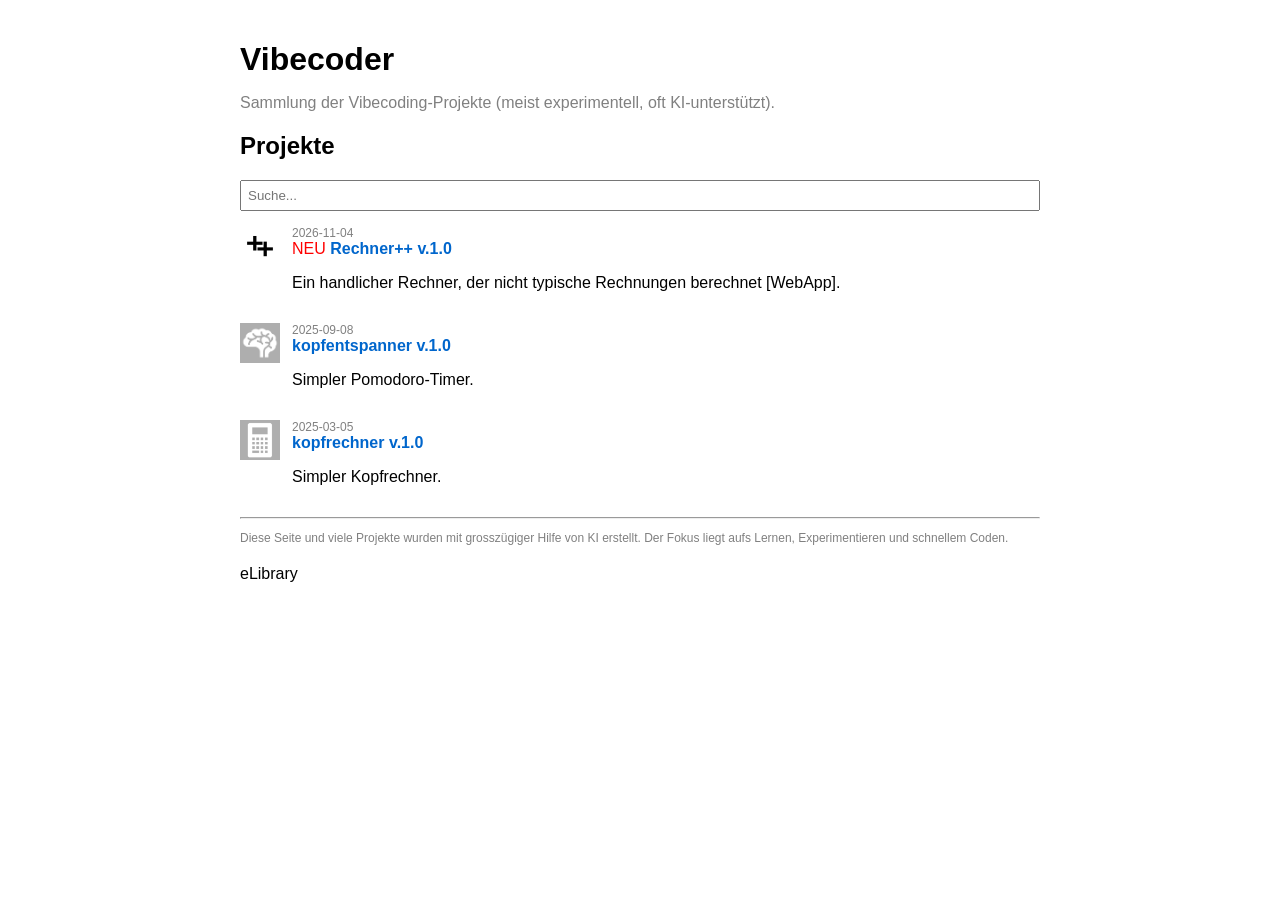
<file: index.html>
<!DOCTYPE html>
<html lang="de">
<head>
    <meta charset="UTF-8">
    <meta name="viewport" content="width=device-width, initial-scale=1.0, viewport-fit=cover">
    <meta name="apple-mobile-web-app-capable" content="yes">
    <meta name="apple-mobile-web-app-status-bar-style" content="black-translucent">

    <title>vibecoder v.1.0</title>
    <link rel="stylesheet" href="styles.css">

    <link rel="icon" href="favicon/vibecoder.jpg" type="image/png">
    <link rel="apple-touch-icon" href="favicon/vibecoder.jpg">
    <meta name="apple-mobile-web-app-title" content="Tutor Assistant">
</head>

<body>

<h1>Vibecoder</h1>
<p class="subtitle">
Sammlung der Vibecoding-Projekte (meist experimentell, oft KI-unterstützt).
</p>

<h2>Projekte</h2>

<div class="topbar">
    <input placeholder="Suche..." oninput="suche(this.value)">
</div>

<div class="project">
    <img src="favicon/rechner-plusplus.jpg" class="logo">
    <div>
        <div class="date">2026-11-04</div>
        <span style="color: red;">NEU</span>
        <a href="projects/rechner-plusplus/index.html" target="_blank"><b>Rechner++ v.1.0</b></a>
        <p>Ein handlicher Rechner, der nicht typische Rechnungen berechnet [WebApp].</p>
    </div>
</div>

<div class="project">
    <img src="favicon/kopfentspanner.jpeg" class="logo">
    <div>
        <div class="date">2025-09-08</div>
        <a href="projects/kopfentspanner/index.html" target="_blank"><b>kopfentspanner v.1.0</b></a>
        <p>Simpler Pomodoro-Timer.</p>
    </div>
</div>

<div class="project">
    <img src="favicon/kopfrechner.jpg" class="logo">
    <div>
        <div class="date">2025-03-05</div>
        <a href="projects/kopfrechner/index.html" target="_blank"><b>kopfrechner v.1.0</b></a>
        <p>Simpler Kopfrechner.</p>
    </div>
</div>

<hr>

<p style="font-size: 12px; color: gray;">Diese Seite und viele Projekte wurden mit grosszügiger Hilfe von KI erstellt. Der Fokus liegt aufs Lernen, Experimentieren und schnellem Coden.</p>
<div class="link-container">
    <a href="http://rr-utilities.github.io/elibrary">eLibrary</a>
</div>

</body>

<script>
    function suche(text) {
    let projects = document.querySelectorAll(".project");

    projects.forEach(p => {
        let content = p.innerText.toLowerCase();
        p.style.display = content.includes(text.toLowerCase()) ? "block" : "none";
    });
    }
</script>

</html>
</file>
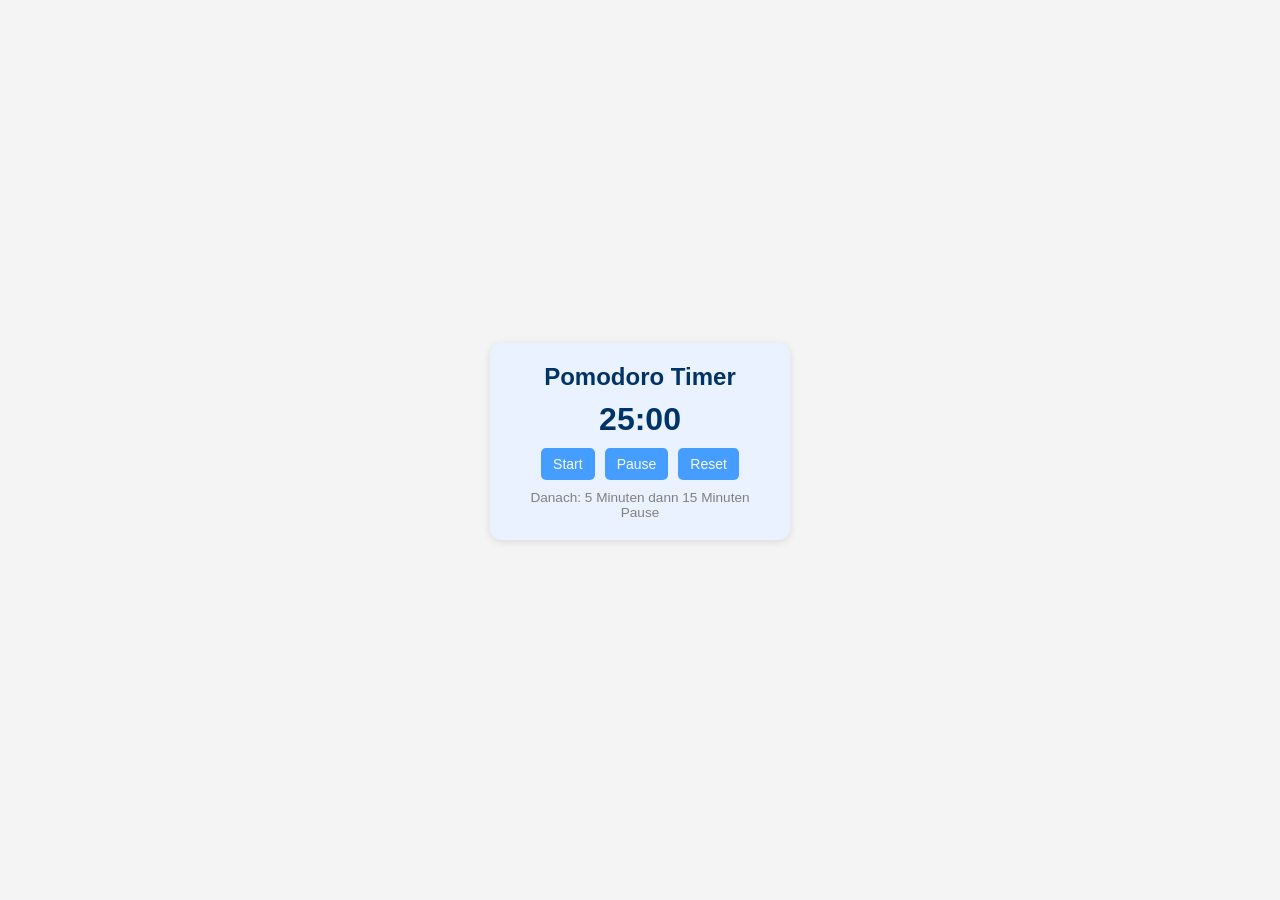
<file: projects/kopfentspanner/index.html>
<!DOCTYPE html>
<html lang="de">
<head>
    <meta charset="UTF-8">
    <meta name="viewport" content="width=device-width, initial-scale=1.0">
    <title>kopfentspanner v.1.0</title>
    <style>
        * {
            margin: 0;
            padding: 0;
            box-sizing: border-box;
            font-family: Arial, sans-serif;
        }

        body {
            display: flex;
            flex-direction: column;
            justify-content: center;
            align-items: center;
            height: 100vh;
            background: #f4f4f4;
            text-align: center;
        }

        h1 {
            margin-bottom: 15px;
        }

        p {
            margin-top: 10px;
        }

        .pomodoro-box {
            background-color: #eaf1ff;
            padding: 20px;
            margin: 30px auto;
            border-radius: 12px;
            box-shadow: 0 2px 8px rgba(0, 0, 0, 0.1);
            max-width: 300px;
            width: 90%;
        }

        .pomodoro-box h2 {
            margin-bottom: 10px;
            color: #003366;
        }

        .pomodoro-display {
            font-size: 2rem;
            font-weight: bold;
            margin: 10px 0;
            color: #003366;
        }

        .pomodoro-buttons {
            display: flex;
            justify-content: center;
            gap: 10px;
            margin-top: 10px;
        }

        .pomodoro-buttons button {
            padding: 8px 12px;
            font-size: 14px;
            background-color: #007bff;
            color: white;
            border: none;
            border-radius: 5px;
            opacity: 0.7;
        }

        .pomodoro-hint {
            font-size: 0.85rem;
            color: gray;
            margin-top: 10px;
        }
    </style>
</head>

<body>
    <div style="flex-grow: 1;"></div>

    <div class="pomodoro-box">
        <h2>Pomodoro Timer</h2>
        <div class="pomodoro-display">25:00</div>
        <div class="pomodoro-buttons">
            <button>Start</button>
            <button>Pause</button>
            <button>Reset</button>
        </div>
        <p class="pomodoro-hint">Danach: 5 Minuten dann 15 Minuten Pause</p>
    </div>

    <div style="flex-grow: 1;"></div>

    <br>

    <script>
        let pomodoroDuration = 25 * 60;
        let timeLeft = pomodoroDuration;
        let timerRunning = false;
        let timerInterval;

        const display = document.querySelector(".pomodoro-display");
        const [startBtn, pauseBtn, resetBtn] = document.querySelectorAll(".pomodoro-buttons button");

        function updateDisplay() {
            const minutes = Math.floor(timeLeft / 60);
            const seconds = timeLeft % 60;
            display.textContent = `${String(minutes).padStart(2, '0')}:${String(seconds).padStart(2, '0')}`;
        }

        function startTimer() {
            if (!timerRunning) {
                timerInterval = setInterval(() => {
                    if (timeLeft > 0) {
                        timeLeft--;
                        updateDisplay();
                    } else {
                        clearInterval(timerInterval);
                        timerRunning = false;
                    }
                }, 1000);
                timerRunning = true;
            }
        }

        function pauseTimer() {
            clearInterval(timerInterval);
            timerRunning = false;
        }

        function resetTimer() {
            clearInterval(timerInterval);
            timerRunning = false;
            timeLeft = pomodoroDuration;
            updateDisplay();
        }

        startBtn.disabled = false;
        pauseBtn.disabled = false;
        resetBtn.disabled = false;

        startBtn.addEventListener("click", startTimer);
        pauseBtn.addEventListener("click", pauseTimer);
        resetBtn.addEventListener("click", resetTimer);

        updateDisplay();
    </script>
</body>
</html>
</file>
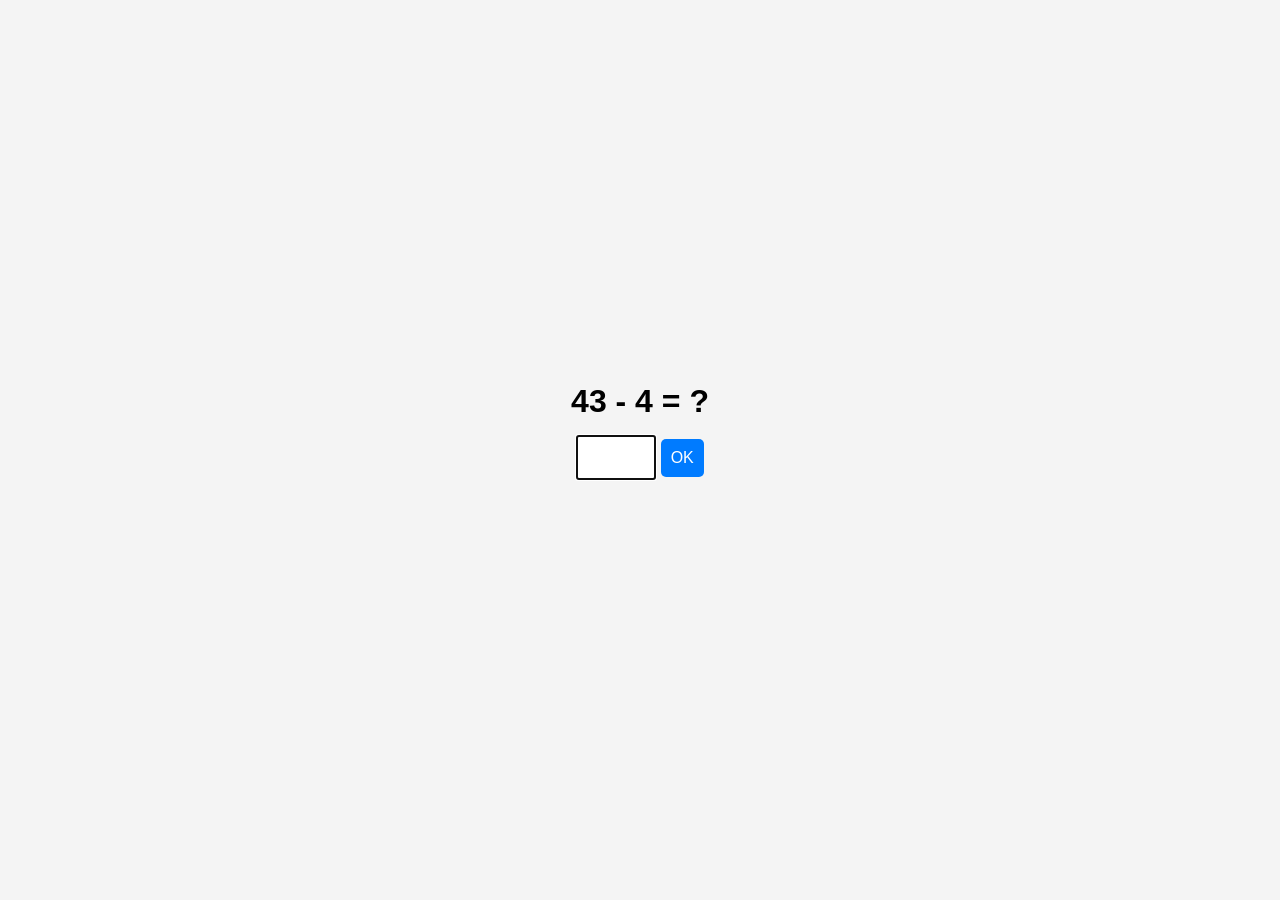
<file: projects/kopfrechner/index.html>
<!DOCTYPE html>
<html lang="de">
<head>
    <meta charset="UTF-8">
    <meta name="viewport" content="width=device-width, initial-scale=1.0">
    <title>kopfrechner v.1.0</title>
    <style>
        * {
            margin: 0;
            padding: 0;
            box-sizing: border-box;
            font-family: Arial, sans-serif;
        }

        body {
            display: flex;
            flex-direction: column;
            justify-content: center;
            align-items: center;
            height: 100vh;
            background: #f4f4f4;
            text-align: center;
        }

        h1 {
            margin-bottom: 15px;
        }

        input {
            padding: 10px;
            font-size: 18px;
            width: 80px;
            text-align: center;
            margin-bottom: 10px;
        }

        button {
            padding: 10px 10px;
            font-size: 16px;
            background: #007bff;
            color: white;
            border: none;
            cursor: pointer;
            border-radius: 5px;
        }

        button:hover {
            background: #0056b3;
        }

        p {
            margin-top: 10px;
        }

        #answer::-webkit-outer-spin-button,
        #answer::-webkit-inner-spin-button {
            -webkit-appearance: none;
            margin: 0;
        }

        #answer {
            appearance: textfield;
        }
    </style>
</head>

<body>
    <div style="flex-grow: 1;"></div>

    <div class="container">
        <h1 id="question">?</h1>
        <input type="number" id="answer" autofocus>
        <button onclick="checkAnswer()">OK</button>
        <p id="feedback"></p>
    </div>

    <div style="flex-grow: 1;"></div>

    <br>

    <script>
        let num1, num2, correctAnswer, operator;

        function generateQuestion() {
            num1 = Math.floor(Math.random() * 100) + 1;
            num2 = Math.floor(Math.random() * 20) + 1;
            let operations = ["+", "-", "⋅", ":"];
            operator = operations[Math.floor(Math.random() * operations.length)];

            switch (operator) {
                case "+":
                    correctAnswer = num1 + num2;
                    break;
                case "-":
                    correctAnswer = num1 - num2;
                    break;
                case "⋅":
                    correctAnswer = num1 * num2;
                    break;
                case ":":
                    num1 = num1 * num2;
                    correctAnswer = num1 / num2;
                    break;
                }

            document.getElementById("question").textContent = `${num1} ${operator} ${num2} = ?`;
            document.getElementById("answer").value = "";
            document.getElementById("feedback").textContent = "";
        }

        function checkAnswer() {
            let userAnswer = parseFloat(document.getElementById("answer").value.replace(",", "."));
            let feedback = document.getElementById("feedback");

            if (userAnswer === correctAnswer) {
                feedback.textContent = "Richtig!";
                feedback.style.color = "green";
                setTimeout(generateQuestion, 1000);
            } else {
                feedback.textContent = "Falsch, versuche es noch einmal.";
                feedback.style.color = "red";
            }
        }

        document.getElementById("answer").addEventListener("keydown", function(event) {
            if (event.key === "Enter") {
                checkAnswer();
            }
        });

        generateQuestion();
    </script>
</body>
</html>
</file>
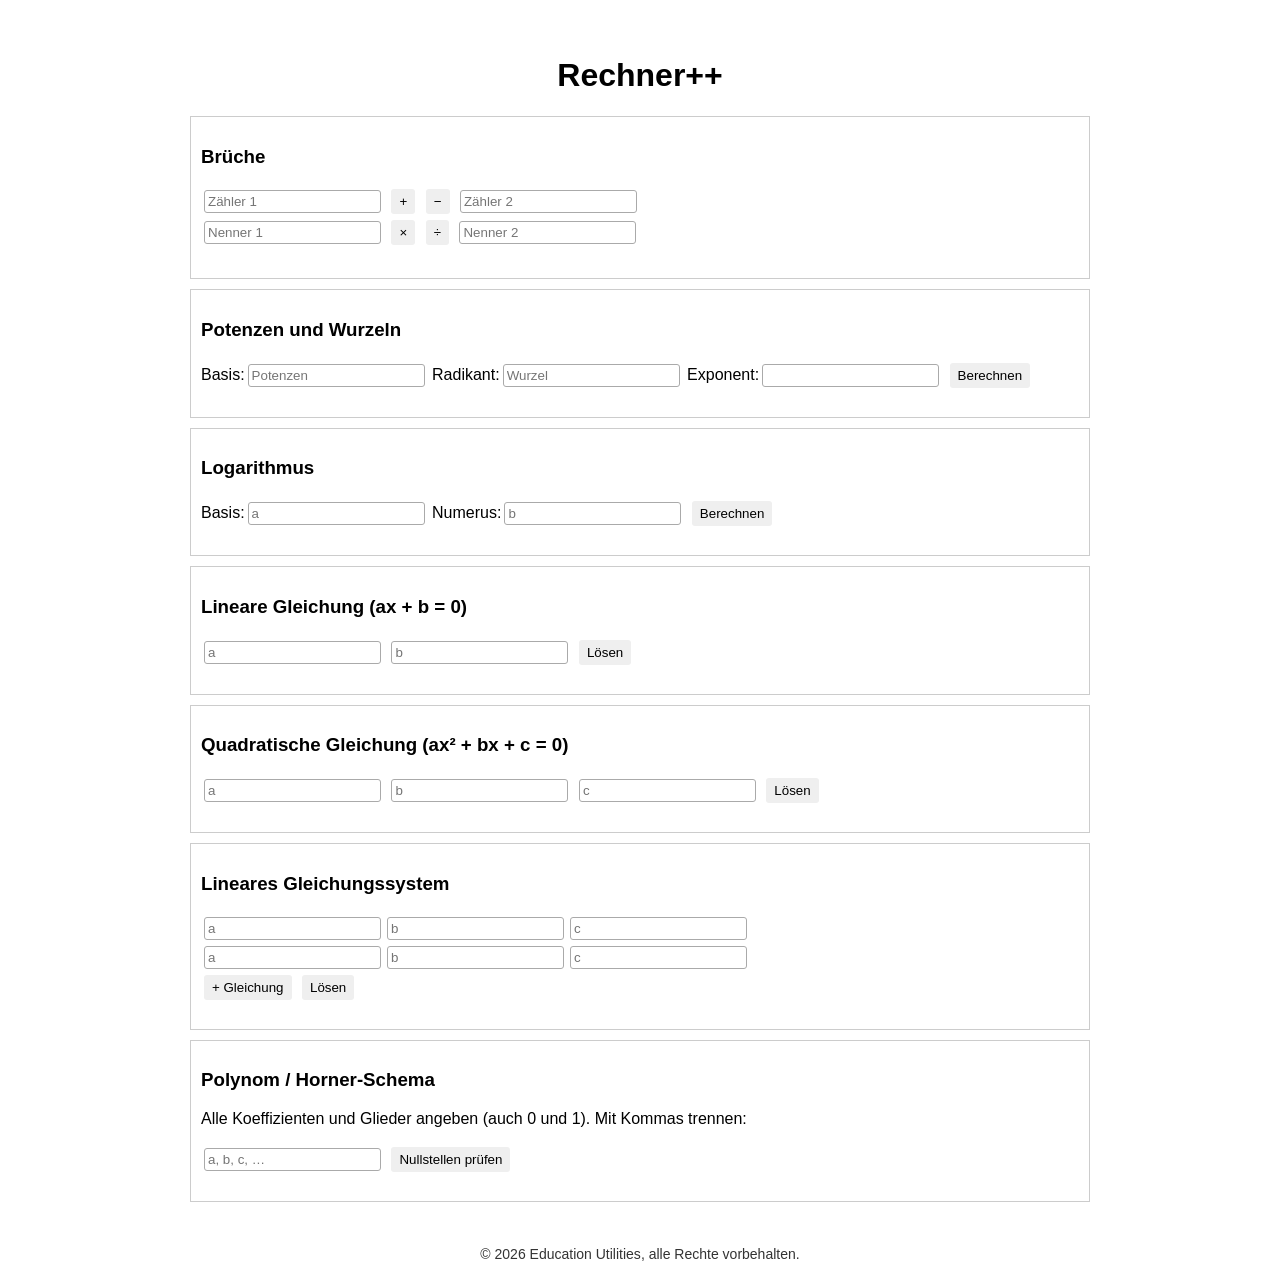
<file: projects/rechner-plusplus/index.html>
<!DOCTYPE html>
<html lang="de">
<head>
    <meta charset="UTF-8">
    <meta name="viewport" content="width=device-width, initial-scale=1.0, viewport-fit=cover">
    <meta name="apple-mobile-web-app-capable" content="yes">
    <meta name="apple-mobile-web-app-status-bar-style" content="black-translucent">
    <meta charset="UTF-8">

    <title>Rechner++ v.1.0</title>
    <link rel="stylesheet" href="styles.css">

    <link rel="icon" href="favicon/favicon.jpg" type="image/jpg">
    <link rel="apple-touch-icon" href="favicon/apple-icon.jpg">
    <meta name="apple-mobile-web-app-title" content="Rechner++">
</head>

<body>

    <br><br>
    <center><h1>Rechner++</h1></center>

<section>
    <h3>Brüche</h3>

    <input id="a" placeholder="Zähler 1">
    <button onclick="bruchOp('+')">+</button>
    <button onclick="bruchOp('-')">−</button>
    <input id="c" placeholder="Zähler 2">

    <br>

    <input id="b" placeholder="Nenner 1">
    <button onclick="bruchOp('*')">×</button>
    <button onclick="bruchOp('/')">÷</button>
    <input id="d" placeholder="Nenner 2">

    <p id="bruchOut" style="font-size: 20px"></p>
</section>

<section>
    <h3>Potenzen und Wurzeln</h3>

    <label>Basis:</label><input id="base" placeholder="Potenzen">
    <label>Radikant:</label><input id="rad" placeholder="Wurzel">
    <label>Exponent:</label><input id="exp" placeholder="">

    <button onclick="potenzWurzel()">Berechnen</button>

    <p id="potOut"></p>
</section>

<section>
    <h3>Logarithmus</h3>

    <label>Basis:</label><input id="logBase" placeholder="a">
    <label>Numerus:</label><input id="logB" placeholder="b">
    <button onclick="logExp()">Berechnen</button>

    <p id="logOut"></p>
</section>

<section>
    <h3>Lineare Gleichung (ax + b = 0)</h3>

    <input id="la" placeholder="a">
    <input id="lb" placeholder="b">

    <button onclick="linear()">Lösen</button>

    <p id="linOut"></p>
</section>

<section>
    <h3>Quadratische Gleichung (ax² + bx + c = 0)</h3>

    <input id="qa" placeholder="a">
    <input id="qb" placeholder="b">
    <input id="qc" placeholder="c">

    <button onclick="quad()">Lösen</button>

    <p id="quadOut"></p>
</section>

<section>
    <h3>Lineares Gleichungssystem</h3>
    <div id="lgsInputs">
        <div class="eqRow">
            <input placeholder="a" class="a"><input placeholder="b" class="b"><input placeholder="c" class="c">
        </div>
        <div class="eqRow">
            <input placeholder="a" class="a"><input placeholder="b" class="b"><input placeholder="c" class="c">
        </div>
    </div>

    <button onclick="addLGS()">+ Gleichung</button>
    <button onclick="lgs()">Lösen</button>

    <p id="lgsOut"></p>
</section>

<section>
    <h3>Polynom / Horner-Schema</h3>
    <p>Alle Koeffizienten und Glieder angeben (auch 0 und 1). Mit Kommas trennen:</p>

    <input id="poly" placeholder="a, b, c, …"> 
    <button onclick="horner()">Nullstellen prüfen</button>

    <p id="hornerOut"></p>
</section>

</body>

<footer class="footer">
    <p>&copy; 2026 <a href="https://sites.google.com/view/r-ravinthrarasa/projekte/education-utilities" target="_blank" class="styled-link">Education Utilities</a>, alle <a href="https://sites.google.com/view/r-ravinthrarasa/impressum" target="_blank" class="styled-link">Rechte</a> vorbehalten.</p>
</footer>

<script src="script.js"></script>

</html>
</file>
<file: styles.css>
body {
    font-family: Arial;
    max-width: 800px;
    margin: auto;
    padding: 20px;
}

h1 {
    margin-bottom: 5px;
}

.subtitle {
    color: gray; margin-bottom: 20px;
}

.project {
    display: flex;
    gap: 12px;
    align-items: flex-start;
    margin: 15px 0;
}

.link-container {
    margin-top: 20px;
    display: flex;
}

.link-container a {
    font-size: 16px;
    color: black;
}

.link-container a:hover {
    text-decoration: none;
}

.logo {
    width: 40px;
    height: 40px;
    object-fit: contain;
}

.topbar {
    display: flex;
    gap: 10px;
    margin-bottom: 15px;
}

input {
    flex: 1;
    padding: 6px;
}

.date {
    font-size: 12px;
    color: gray;
}

a {
    text-decoration: none;
    color: #0066cc;
}
a:hover {
    text-decoration: underline;
}

@media (prefers-color-scheme: dark) {
    body { background: #121212; color: #eee; }
    input { background: #1e1e1e; color: #eee; }
    button { background: #333; color: #eee; }
    .tag { background: #444; }
}

@media (max-width: 600px) {
    .topbar {
        flex-direction: column;
    }
    .logo {
        width: 30px;
        height: 30px;
    }
}
</file>
<file: projects/rechner-plusplus/styles.css>
body {
    font-family: Arial, sans-serif;
    max-width: 900px;
    margin: auto;
    background-color: white;
    color: black;
}

input {
    margin: 3px;
    padding: 3px;
    border: 1px solid #aaa;
    border-radius: 3px;
}

section {
    border: 1px solid #ccc;
    padding: 10px;
    margin: 10px 0;
}

button {
    margin: 3px;
    padding: 5px 8px;
    border: none;
    border-radius: 3px;
    cursor: pointer;
}

.footer {
    text-align: center;
    font-size: 14px;
    color: black;
    box-sizing: border-box;
    padding: 10px 0;
    width: 100%;
    margin-top: 20px;

}

.footer p,a {
    color: #333;
    text-decoration: none;
    font-weight: 500;
}

.footer a:hover {
    text-decoration: none;
}

@media (prefers-color-scheme: dark) {
    body {
        background-color: #121212;
        color: #eee;
    }
    input {
        background-color: #1e1e1e;
        color: #eee;
        border: 1px solid #555;
    }
    button {
        background-color: #333;
        color: #eee;
    }
    button:hover {
        background-color: #444;
    }
    section {
        border-color: #555;
    }
}

@media (max-width: 600px) {
    body {
        padding: 8px;
    }
    section {
        padding: 12px;
        margin: 10px 0;
    }
    input {
        font-size: 16px;
        padding: 10px;
    }
    button {
        font-size: 18px;
        padding: 12px;
    }
}
</file>
